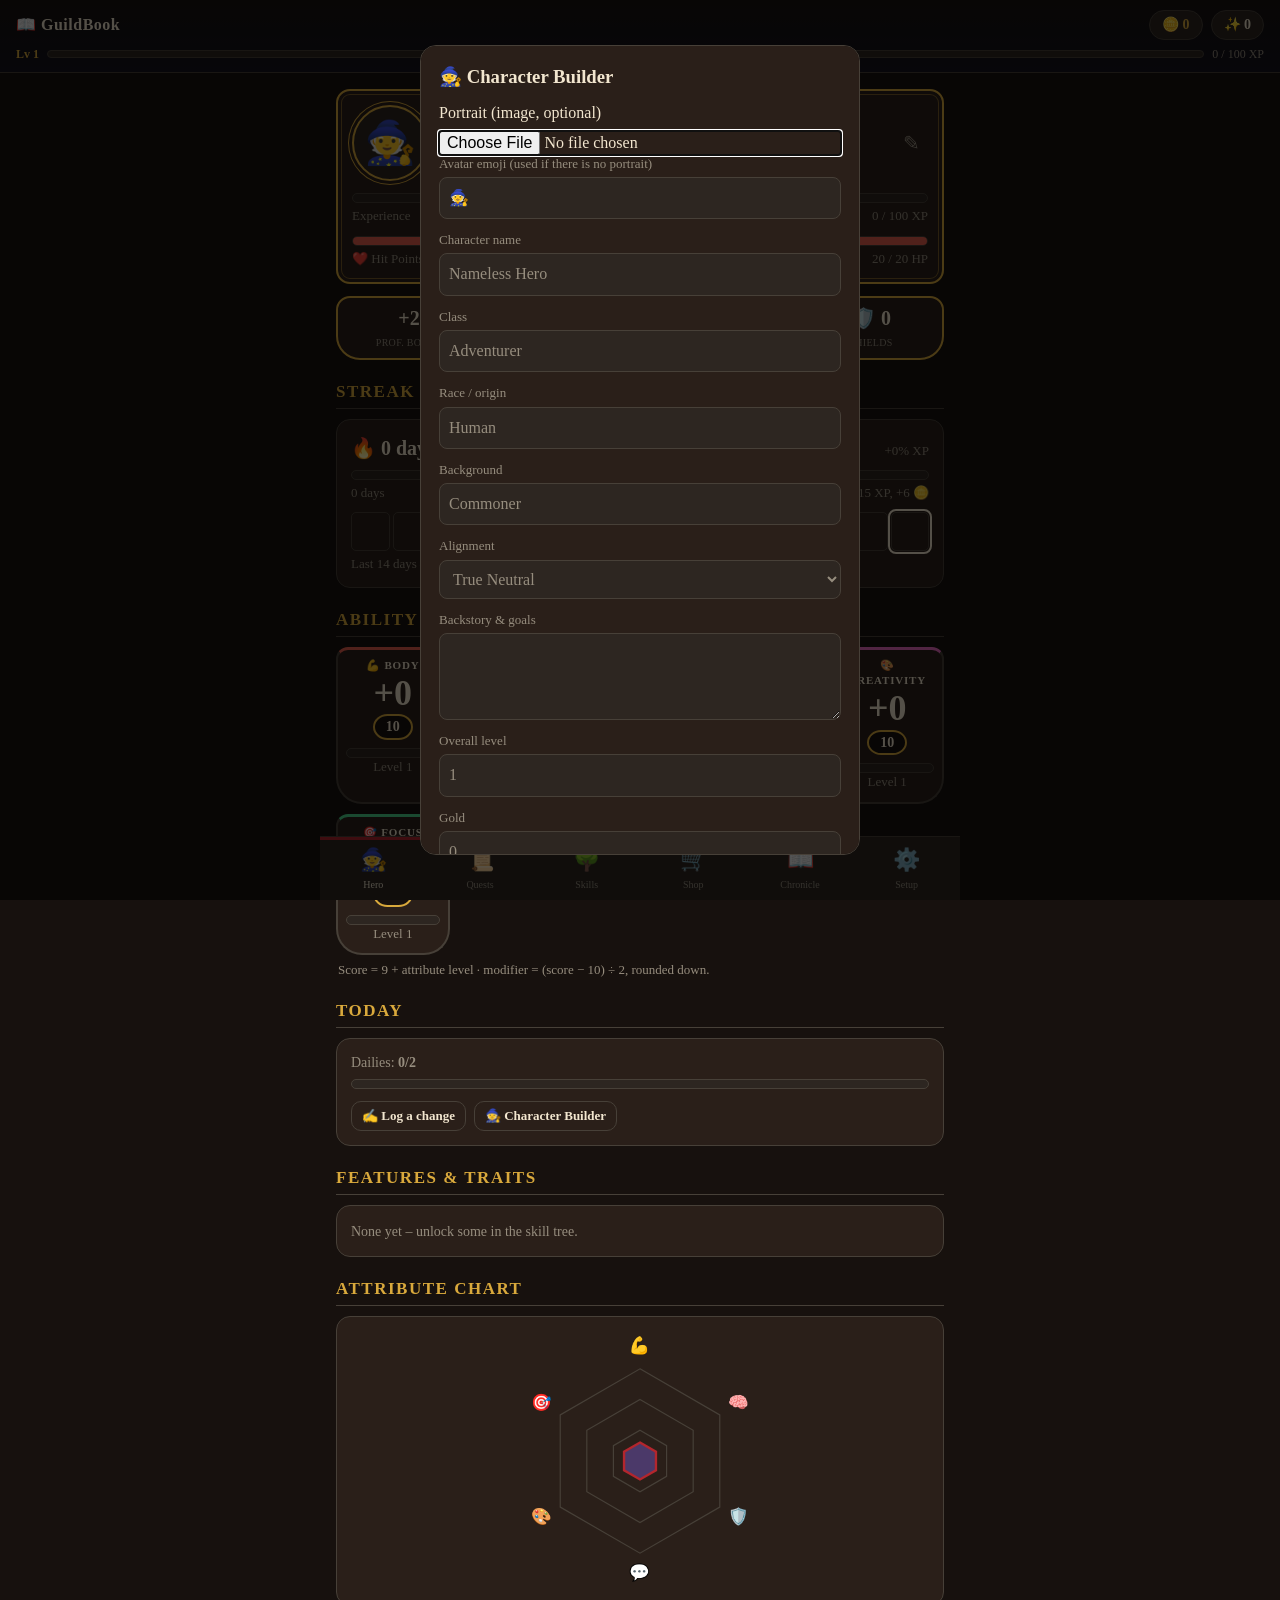
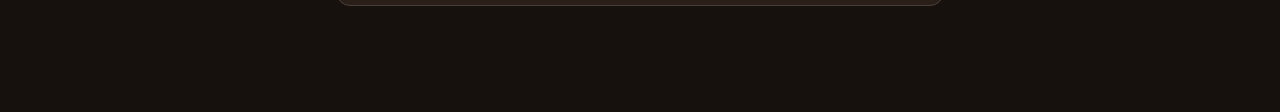
<file: index.html>
<!doctype html>
<html lang="en">
<head>
<meta charset="utf-8">
<meta name="viewport" content="width=device-width, initial-scale=1, viewport-fit=cover">
<title>GuildBook</title>
<meta name="theme-color" content="#17110e">
<meta name="description" content="Your real-life character sheet with quest log, skill tree and rewards.">
<link rel="manifest" href="manifest.webmanifest">
<link rel="icon" href="icon.svg" type="image/svg+xml">
<link rel="apple-touch-icon" href="icon-192.png">
<link rel="stylesheet" href="style.css">
</head>
<body>
<div id="bgimg"></div>
<header class="top">
  <div class="brand">📖 GuildBook</div>
  <div class="chips">
    <span class="chip gold" title="Gold">🪙 <b id="gold">0</b></span>
    <span class="chip sp" title="Skill points">✨ <b id="sp">0</b></span>
  </div>
  <div class="xpstrip"><b id="hlv">Lv 1</b><div class="bar xp"><div id="hxpf"></div></div><span id="hxpt"></span></div>
</header>

<main id="view"></main>

<nav class="tabs" id="tabs">
  <button data-tab="hero"><i>🧙</i>Hero</button>
  <button data-tab="quests"><i>📜</i>Quests</button>
  <button data-tab="skills"><i>🌳</i>Skills</button>
  <button data-tab="shop"><i>🛒</i>Shop</button>
  <button data-tab="log"><i>📖</i>Chronicle</button>
  <button data-tab="setup"><i>⚙️</i>Setup</button>
</nav>

<dialog id="dlg"></dialog>
<div id="toast" hidden></div>
<input type="file" id="importFile" accept="application/json" hidden>

<script src="app.js"></script>
</body>
</html>
</file>
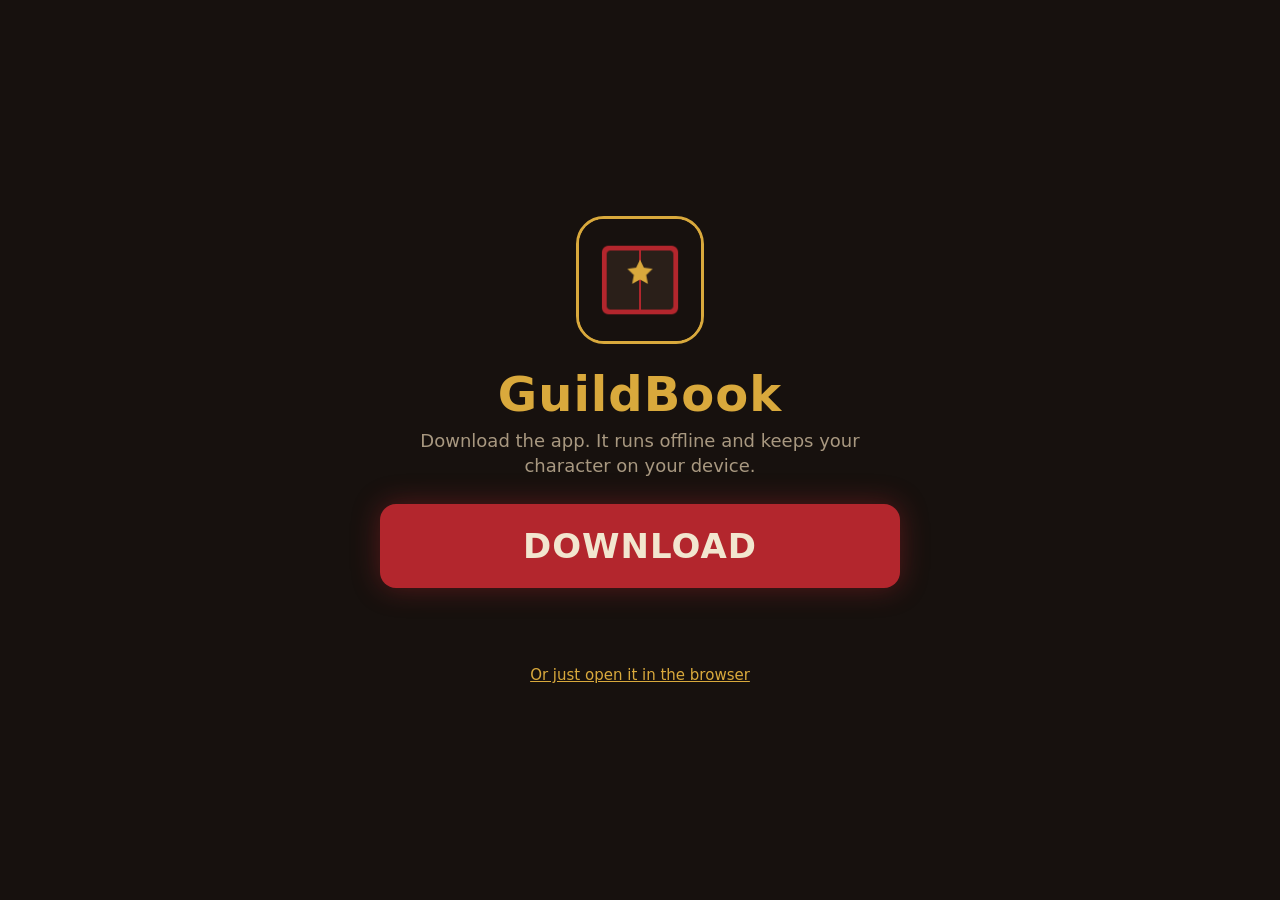
<file: install.html>
<!DOCTYPE html>
<html lang="en">
<head>
<meta charset="utf-8">
<title>GuildBook - Download</title>
<meta name="viewport" content="width=device-width, initial-scale=1">
<meta name="theme-color" content="#17110e">
<link rel="manifest" href="manifest.webmanifest">
<link rel="icon" type="image/svg+xml" href="icon.svg">
<link rel="apple-touch-icon" href="icon-192.png">
<style>
  * { box-sizing: border-box; }
  html, body { margin: 0; min-height: 100%; background: #17110e; color: #f2e6cf; font-family: system-ui, -apple-system, "Segoe UI", sans-serif; }
  body { display: flex; align-items: center; justify-content: center; min-height: 100vh; padding: 24px 16px; text-align: center; }
  main { width: min(520px, 100%); }
  img { width: 128px; height: 128px; border-radius: 28px; border: 3px solid #d9a93c; margin-bottom: 18px; }
  h1 { margin: 0 0 6px; font-size: clamp(34px, 9vw, 48px); color: #d9a93c; letter-spacing: 1px; }
  p { margin: 0 0 26px; font-size: 18px; color: #a89880; line-height: 1.4; }
  button { display: block; width: 100%; padding: 22px 16px; font: inherit; font-size: clamp(24px, 7vw, 34px); font-weight: 700; letter-spacing: 1px; cursor: pointer;
    color: #f2e6cf; background: #b3262d; border: 0; border-radius: 16px; box-shadow: 0 0 28px #b3262d66; }
  button:hover { background: #c93a41; }
  button:active { transform: translateY(2px); }
  button:disabled { background: #2a1f19; color: #a89880; box-shadow: none; cursor: default; transform: none; }
  #note { margin: 22px 0 0; font-size: 17px; color: #d9a93c; line-height: 1.5; min-height: 26px; }
  a { display: inline-block; margin-top: 18px; color: #d9a93c; font-size: 15px; }
  #sub { margin: 12px 0 0; font-size: 14px; color: #a89880; }
</style>
</head>
<body>
<main>
  <img src="icon-512.png" alt="">
  <h1>GuildBook</h1>
  <p>Download the app. It runs offline and keeps your character on your device.</p>
  <button id="btn" type="button">DOWNLOAD</button>
  <div id="note"></div>
  <div id="sub"></div>
  <a href="index.html">Or just open it in the browser</a>
</main>
<script>
(function () {
  var btn = document.getElementById('btn'), note = document.getElementById('note'), sub = document.getElementById('sub'), prompt = null;
  var ios = /iphone|ipad|ipod/i.test(navigator.userAgent) || (navigator.platform === 'MacIntel' && navigator.maxTouchPoints > 1);
  var standalone = (window.matchMedia && matchMedia('(display-mode: fullscreen), (display-mode: standalone)').matches) || navigator.standalone === true;
  function hint() {
    note.textContent = ios
      ? 'Tap the SHARE button of Safari (square with an arrow), then "Add to Home Screen".'
      : 'Open your browser menu and choose "Install GuildBook" or "Install app" (Chrome, Edge) or "Add to Home Screen" (mobile).';
  }
  if ('serviceWorker' in navigator) navigator.serviceWorker.register('sw.js').catch(function () {});
  if (standalone) { btn.textContent = 'ALREADY INSTALLED'; btn.disabled = true; note.textContent = 'Open GuildBook from your desktop or home screen.'; return; }
  window.addEventListener('beforeinstallprompt', function (e) { e.preventDefault(); prompt = e; note.textContent = ''; });
  window.addEventListener('appinstalled', function () { prompt = null; btn.textContent = 'INSTALLED!'; btn.disabled = true; note.textContent = 'Open GuildBook from your desktop or home screen.'; sub.textContent = ''; });
  btn.addEventListener('click', function () {
    if (prompt) { var p = prompt; prompt = null; try { p.prompt(); } catch (e) { hint(); } }
    else hint();
  });
})();
</script>
</body>
</html>
</file>
<file: style.css>
:root{
  /* Diese fünf werden per Design-Einstellung (app.js) überschrieben, der Rest leitet sich daraus ab */
  --bg:#14111f; --card:#241f3a; --text:#ece8ff; --gold:#f5c542; --accent:#8b6cff;
  --bg2:color-mix(in srgb,var(--bg) 90%,var(--text));
  --line:color-mix(in srgb,var(--bg) 78%,var(--text));
  --muted:color-mix(in srgb,var(--text) 58%,var(--bg));
  --font:system-ui,-apple-system,"Segoe UI",sans-serif;
  --serif:Georgia,"Palatino Linotype","Times New Roman",serif; --dim:.7;
  --good:#4cd38a; --bad:#e5604d;
  --nav:64px;
}
*{box-sizing:border-box;-webkit-tap-highlight-color:transparent}
html{background:var(--bg)}
html,body{margin:0;color:var(--text);font:16px/1.4 var(--font)}
body{background:transparent;min-height:100vh;padding-bottom:calc(var(--nav) + env(safe-area-inset-bottom) + 16px)}
button,input,select,textarea{font:inherit;color:inherit}

.top{position:sticky;top:0;z-index:5;display:flex;align-items:center;justify-content:space-between;
  padding:calc(10px + env(safe-area-inset-top)) 16px 10px;background:linear-gradient(var(--bg),rgba(20,17,31,.92));
  border-bottom:1px solid var(--line);backdrop-filter:blur(6px)}
.brand{font-weight:700;letter-spacing:.5px}
.chips{display:flex;gap:8px}
.chip{background:var(--bg2);border:1px solid var(--line);border-radius:999px;padding:4px 12px;font-size:14px}
.chip.gold b{color:var(--gold)} .chip.sp b{color:var(--text)}

main{max-width:640px;margin:0 auto;padding:16px}
h2{margin:20px 0 10px;font-size:15px;text-transform:uppercase;letter-spacing:1px;color:var(--muted);display:flex;justify-content:space-between;align-items:center}
h2:first-child{margin-top:0}

.card{background:var(--card);border:1px solid var(--line);border-radius:14px;padding:14px;margin-bottom:10px}
.muted{color:var(--muted);font-size:14px}
.small{font-size:13px}

.tabs{position:fixed;left:0;right:0;bottom:0;max-width:640px;margin:0 auto;z-index:5;display:flex;height:calc(var(--nav) + env(safe-area-inset-bottom));
  padding-bottom:env(safe-area-inset-bottom);background:var(--bg2);border-top:1px solid var(--line)}
.tabs button{flex:1;background:none;border:0;color:var(--muted);font-size:11px;display:flex;flex-direction:column;align-items:center;justify-content:center;gap:2px;cursor:pointer}
.tabs button i{font-style:normal;font-size:22px}
.tabs button.on{color:var(--text);box-shadow:inset 0 3px 0 var(--accent)}

.btn{background:var(--accent);color:var(--bg);border:0;border-radius:10px;padding:9px 14px;font-weight:600;cursor:pointer}
.btn.ghost{background:transparent;color:var(--text);border:1px solid var(--line)}
.btn.danger{background:var(--bad);color:#fff}
.btn.sm{padding:5px 10px;font-size:13px}
.btn:disabled{opacity:.4;cursor:not-allowed}

/* Held */
.hero{display:flex;gap:14px;align-items:center}
.avatar{width:76px;height:76px;border-radius:50%;background:var(--bg2);border:2px solid var(--gold);display:grid;place-items:center;font-size:42px;flex:none}
.hero h1{margin:0;font-size:22px}
.lvl{color:var(--gold);font-weight:700}
.bar{height:10px;background:var(--bg2);border-radius:99px;overflow:hidden;border:1px solid var(--line)}
.bar>div{height:100%;background:var(--accent);transition:width .4s}
.bar.xp>div{background:var(--gold)}
label.f input[type=color]{height:42px;padding:2px}
.tabs button{font-size:10px}
.stat{display:grid;grid-template-columns:28px 1fr auto;gap:4px 10px;align-items:center;margin:10px 0}
.stat .bar{grid-column:2/4}
.stat b{font-size:14px}
.radar{display:block;margin:0 auto;width:100%;max-width:260px}
.radar polygon{fill:none;stroke:var(--line)}
.radar .data{fill:rgba(139,108,255,.35);stroke:var(--accent);stroke-width:2}
.radar text{font-size:14px;text-anchor:middle;dominant-baseline:middle}
.pill{display:inline-block;background:var(--bg2);border:1px solid var(--line);border-radius:99px;padding:2px 10px;margin:2px 4px 2px 0;font-size:13px}

/* Quests */
.quest{display:flex;align-items:center;gap:12px}
.check{width:38px;height:38px;border-radius:10px;border:2px solid var(--accent);background:transparent;font-size:20px;cursor:pointer;flex:none;display:grid;place-items:center}
.quest.done .check{background:var(--good);border-color:var(--good);color:#06210f}
.quest.done .qt{text-decoration:line-through;color:var(--muted)}
.quest .qt{flex:1;min-width:0}
.quest .qt b{display:block;overflow-wrap:anywhere}
.reward{font-size:13px;color:var(--gold);white-space:nowrap}
.edit{background:none;border:0;color:var(--muted);font-size:20px;cursor:pointer;padding:4px 8px}
.diff{letter-spacing:-2px}

/* Skills */
.branch h3{margin:0 0 8px;font-size:16px}
.tier{display:flex;flex-wrap:wrap;gap:8px;justify-content:center}
.arrow{text-align:center;color:var(--line);line-height:1;margin:4px 0}
.node{flex:1 1 140px;max-width:200px;background:var(--bg2);border:2px solid var(--line);border-radius:12px;padding:10px;text-align:center;cursor:pointer;font-size:14px}
.node .ic{font-size:26px}
.node.avail{border-color:var(--accent)}
.node.got{border-color:var(--gold);background:rgba(245,197,66,.08)}
.node.locked{opacity:.5}
.node small{display:block;color:var(--muted);margin-top:2px}

/* Shop */
.item{display:flex;align-items:center;gap:12px}
.item .ic{font-size:30px}
.item .qt{flex:1}

dialog{width:min(92vw,440px);background:var(--card);color:var(--text);border:1px solid var(--line);border-radius:16px;padding:18px;max-height:90vh;overflow:auto}
dialog::backdrop{background:rgba(0,0,0,.65)}
dialog h3{margin:0 0 12px}
label.f{display:block;margin-bottom:12px;font-size:13px;color:var(--muted)}
label.f input,label.f select,label.f textarea{display:block;width:100%;margin-top:4px;padding:9px;background:var(--bg2);border:1px solid var(--line);border-radius:8px;font-size:16px}
.checks{display:flex;flex-direction:column;gap:6px;margin-top:4px}
.checks label{color:var(--text);font-size:14px;display:flex;gap:8px;align-items:center}
.row{display:flex;gap:8px;justify-content:flex-end;margin-top:14px}

#toast[hidden]{display:none}
#toast{position:fixed;left:50%;transform:translateX(-50%);bottom:calc(var(--nav) + env(safe-area-inset-bottom) + 14px);z-index:20;
  background:#000d;border:1px solid var(--gold);padding:10px 16px;border-radius:12px;max-width:90vw;display:flex;gap:12px;align-items:center;text-align:center}
#toast button{background:none;border:0;color:var(--gold);font-weight:700;cursor:pointer}
#toast.big{font-size:20px;border-width:2px;animation:pop .5s}
@keyframes pop{from{transform:translateX(-50%) scale(.6);opacity:0}}

.logline{padding:8px 0;border-bottom:1px solid var(--line);font-size:14px}
.logline time{color:var(--muted);font-size:12px;display:block}
.empty{text-align:center;color:var(--muted);padding:24px 8px}

/* Hintergrundbild */
#bgimg{position:fixed;inset:0;z-index:-1;background:center/cover no-repeat}
#bgimg::after{content:'';position:absolute;inset:0;background:var(--bg);opacity:var(--dim)}
.has-bg .card{background:color-mix(in srgb,var(--card) 86%,transparent)}
.imgprev{display:block;max-width:100%;max-height:120px;border-radius:10px;margin-top:6px;border:1px solid var(--line)}
label.chk{display:flex;gap:8px;align-items:center;margin-top:6px;font-size:13px;color:var(--muted)}

/* D&D-Charakterbogen */
h1,h2,h3,.mod,.vit b{font-family:var(--serif)}
h2{font-variant:small-caps;font-size:17px;letter-spacing:1.5px;color:var(--gold);border-bottom:1px solid var(--line);padding-bottom:4px}
.banner{border:2px solid var(--gold);box-shadow:inset 0 0 0 3px var(--card),inset 0 0 0 4px color-mix(in srgb,var(--gold) 45%,transparent)}
.avatar{overflow:hidden;border-radius:50%;box-shadow:0 0 0 3px var(--card),0 0 0 4px var(--gold)}
.avatar img{width:100%;height:100%;object-fit:cover;display:block}
.hname{flex:1;min-width:0}
.hname h1{font-size:22px;line-height:1.15;overflow-wrap:break-word}
h2 .btn{font-variant:normal;font-family:var(--font);letter-spacing:0;text-transform:none}
.cls{font-family:var(--serif);font-size:17px}
.xpline{display:flex;justify-content:space-between;margin-top:4px}
.vitals{display:grid;grid-template-columns:repeat(4,1fr);gap:8px;margin:12px 0 4px}
.vit{background:var(--card);border:2px solid var(--gold);border-radius:14px 14px 24px 24px;padding:8px 2px 6px;text-align:center}
.vit b{display:block;font-size:20px;line-height:1.2}
.vit span{font-size:10px;text-transform:uppercase;letter-spacing:.3px;color:var(--muted);white-space:nowrap}
.abilities{display:grid;grid-template-columns:repeat(auto-fill,minmax(104px,1fr));gap:10px;margin-top:10px}
.ability{background:var(--card);border:2px solid var(--line);border-top:3px solid var(--c,var(--gold));border-radius:12px 12px 26px 26px;padding:8px 8px 10px;text-align:center}
.an{font-size:11px;text-transform:uppercase;letter-spacing:.8px;font-weight:700;overflow-wrap:anywhere}
.mod{font-size:36px;font-weight:700;line-height:1.15}
.score{display:inline-block;min-width:40px;margin:0 0 8px;padding:1px 10px;border:2px solid var(--gold);border-radius:50%/70%;background:var(--bg);font-weight:700;font-size:14px}
.feat{padding:6px 0;border-bottom:1px solid var(--line)}
.feat:last-child{border-bottom:0}

/* HP, Bosse, Klassen-Pfad */
.bar.hp>div{background:var(--bad)}
.path{display:inline-block;margin-top:6px;padding:2px 10px;border:1px solid var(--c,var(--gold));border-radius:99px;font-size:12px;font-weight:700;letter-spacing:.4px;color:var(--text);background:color-mix(in srgb,var(--c,var(--gold)) 18%,transparent)}
.boss{display:flex;gap:12px;align-items:flex-start;border-left:4px solid var(--bad)}
.boss .bico{font-size:38px;line-height:1;flex:none}
.boss.done{opacity:.6;border-left-color:var(--good)}

/* Fortschritts-Kästchen, Streak, Header-XP */
.top{flex-wrap:wrap}
.xpstrip{flex:0 0 100%;display:flex;gap:8px;align-items:center;font-size:12px;margin-top:6px;color:var(--muted)}
.xpstrip b{color:var(--gold);font-family:var(--serif)}
.xpstrip .bar{flex:1;height:8px}
.thead{display:flex;gap:10px;align-items:center}
.boxes{display:flex;flex-wrap:wrap;gap:6px;margin-top:10px}
.bx{width:32px;height:32px;border-radius:8px;border:2px solid var(--accent);background:transparent;display:inline-grid;place-items:center;font-size:17px;cursor:pointer;padding:0}
.bx.on{background:var(--good);border-color:var(--good);color:#06210f;cursor:default;font-weight:700}
.track.done{opacity:.65}
.srow{display:flex;gap:12px;align-items:baseline;justify-content:space-between}
.srow b{font-family:var(--serif);font-size:20px}
.days{display:grid;grid-template-columns:repeat(14,1fr);gap:3px;margin-top:10px}
.dbx{aspect-ratio:1;min-width:0;border-radius:5px;border:1px solid var(--line);display:inline-grid;place-items:center;font-size:12px;color:var(--bg)}
.dbx.on{background:var(--gold);border-color:var(--gold)}
.dbx.sh{border-color:var(--accent);color:var(--text)}
.dbx.today{outline:2px solid var(--text);outline-offset:1px}
</file>
